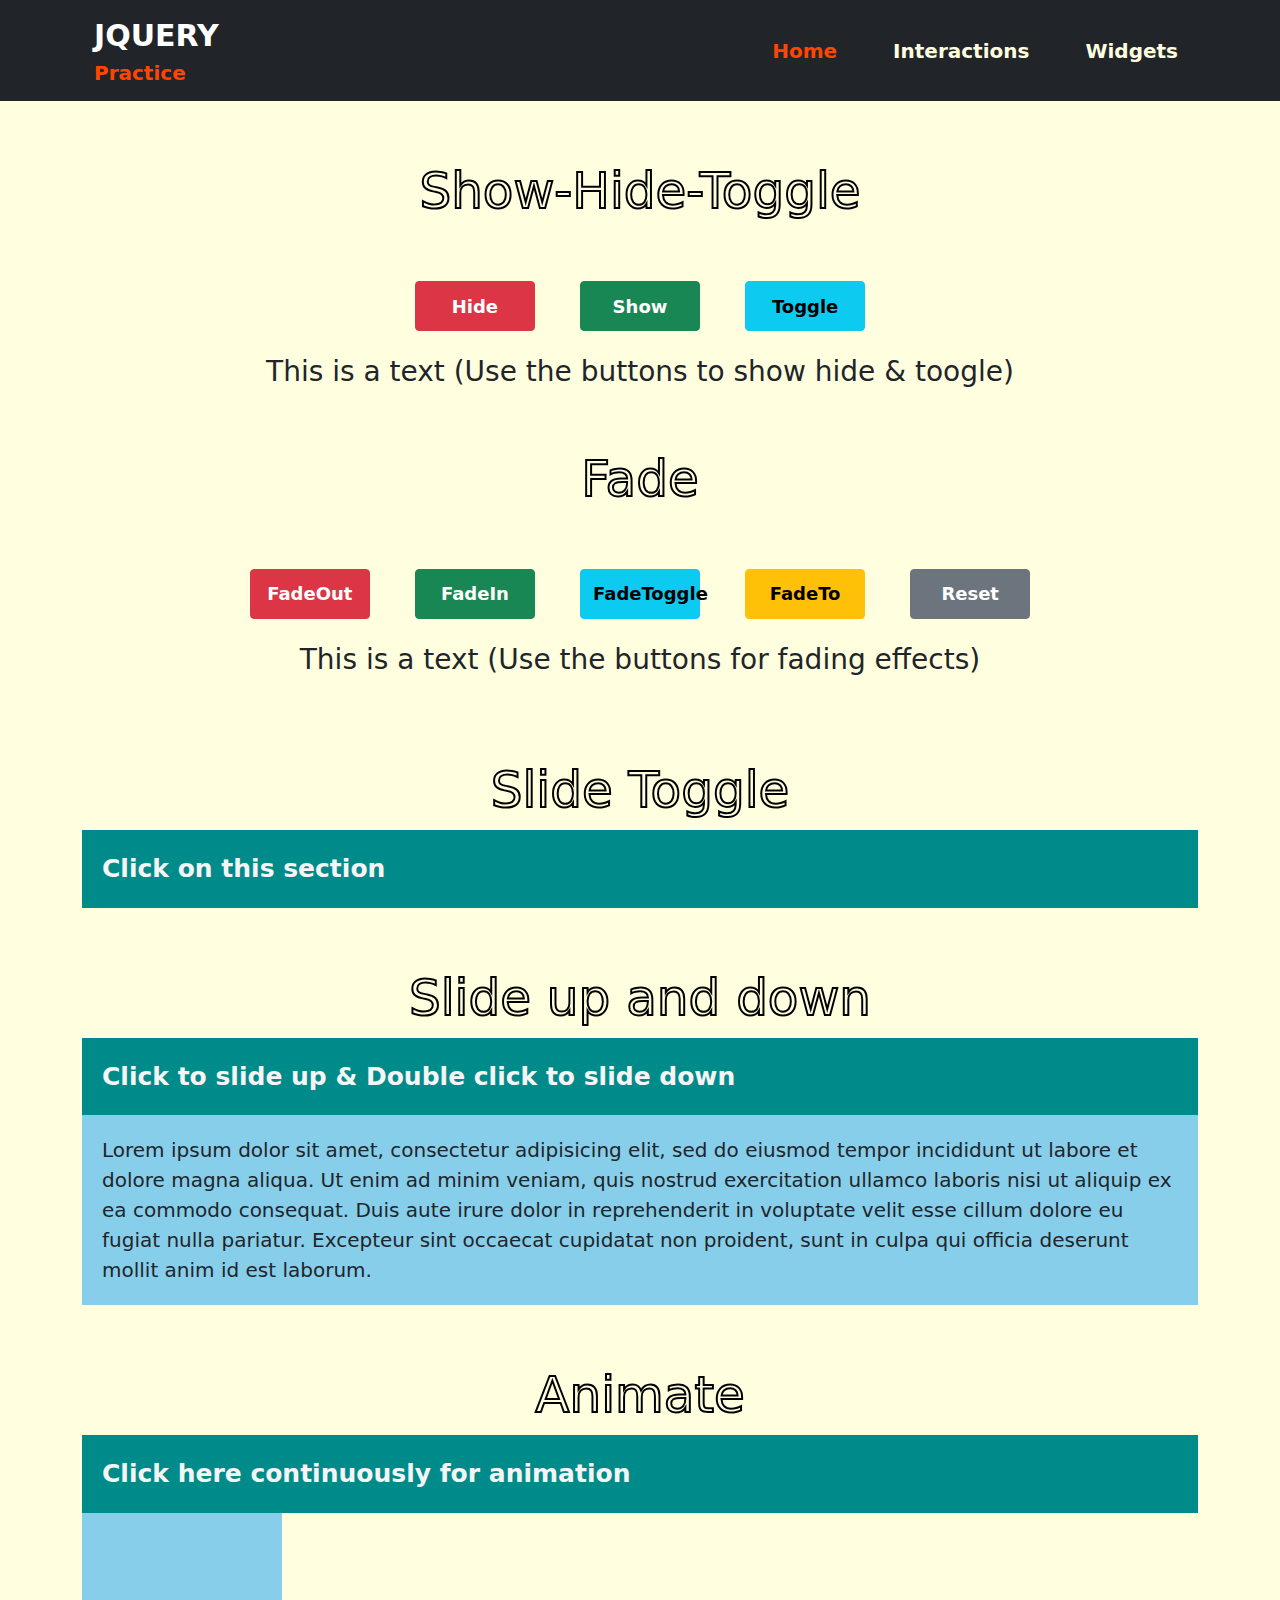
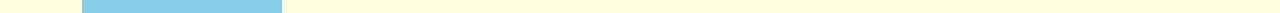
<file: index.html>
<!doctype html>
<html lang="en">
  <head>
    <!-- Required meta tags -->
    <meta charset="utf-8">
    <meta name="viewport" content="width=device-width, initial-scale=1">

    <!-- CSS Links-->
    <link rel="stylesheet" type="text/css" href="css/bootstrap.css">
    <link rel="stylesheet" type="text/css" href="css/style.css">
    <link rel="stylesheet" type="text/css" href="css/media.css">

    <title>JQ-UI</title>
  </head>
  <body>

  <header>

    <div class="container">
      
      <nav class="navbar navbar-expand-lg navbar-dark bg-dark">

        <div class="container-fluid">
          <a class="navbar-brand logo" href="index.html">JQUERY <span>Practice</span></a>


          <button class="navbar-toggler" type="button" data-bs-toggle="collapse" data-bs-target="#nav_menu" aria-controls="nav_menu" aria-expanded="false" aria-label="Toggle navigation">
            <span class="navbar-toggler-icon"></span>
          </button>


          <div class="collapse navbar-collapse menu" id="nav_menu">
            <ul class="navbar-nav ms-auto mb-2 mb-lg-0">
              <li class="nav-item">
                <a class="nav-link c_active" href="index.html">Home</a>
              </li>

              <li class="nav-item">
                <a class="nav-link" href="interaction.html">Interactions</a>
              </li>

              <li class="nav-item">
                <a class="nav-link me-0" href="widget.html">Widgets</a>
              </li>          
            </ul>
          </div>
        </div>
      </nav>
    </div>
    

  </header>






  <section class="p_jq">

    <div class="container">

      <h2 class="practice">Show-Hide-Toggle</h2>


      <div class="all_btn text-center">
        <button type="button" class="btn btn-danger h_btn">Hide</button>
        <button type="button" class="btn btn-success s_btn">Show</button>
        <button type="button" class="btn btn-info t_btn">Toggle</button>

        <h3 class="d_text my-4">This is a text (Use the buttons to show hide & toogle)</h3>
      </div>

      <h2 class="practice">Fade</h2>


      <div class="all_btn text-center">
        <button type="button" class="btn btn-danger fout_btn">FadeOut</button>
        <button type="button" class="btn btn-success fin_btn">FadeIn</button>
        <button type="button" class="btn btn-info ft_btn">FadeToggle</button>
        <button type="button" class="btn btn-warning fto_btn">FadeTo</button>
        <button type="button" class="btn btn-secondary fr_btn">Reset</button>

        <h3 class="f_text py-4">This is a text (Use the buttons for fading effects)</h3>
      </div>


      <!-- accordion -->
      <h2 class="practice mb-0">Slide Toggle</h2>

      <p class="flip">Click on this section</p>

      <p class="panel">Lorem ipsum dolor sit amet, consectetur adipisicing elit, sed do eiusmod
      tempor incididunt ut labore et dolore magna aliqua. Ut enim ad minim veniam,
      quis nostrud exercitation ullamco laboris nisi ut aliquip ex ea commodo
      consequat. Duis aute irure dolor in reprehenderit in voluptate velit esse
      cillum dolore eu fugiat nulla pariatur. Excepteur sint occaecat cupidatat non
      proident, sunt in culpa qui officia deserunt mollit anim id est laborum.</p>


      <!-- slide up amd down -->
      <h2 class="practice mb-0">Slide up and down</h2>

      <p class="flip2">Click to slide up & Double click to slide down</p>

      <p class="panel2">Lorem ipsum dolor sit amet, consectetur adipisicing elit, sed do eiusmod
      tempor incididunt ut labore et dolore magna aliqua. Ut enim ad minim veniam,
      quis nostrud exercitation ullamco laboris nisi ut aliquip ex ea commodo
      consequat. Duis aute irure dolor in reprehenderit in voluptate velit esse
      cillum dolore eu fugiat nulla pariatur. Excepteur sint occaecat cupidatat non
      proident, sunt in culpa qui officia deserunt mollit anim id est laborum.</p>

      <!-- animate -->
      <h2 class="practice mb-0">Animate</h2>    
      <p class="clickme">Click here continuously for animation</p>
      <div class="box"></div>


    



    </div>



  </section>




    <!--JS Links -->
    <script src="js/jquery-3.6.0.min.js"></script>   
    <script src="js/popper.min.js"></script>
    <script src="js/bootstrap.min.js"></script>
    <script src="js/script.js"></script>
   
  </body>
</html>
</file>
<file: css/style.css>
body {
	background-color: lightyellow;

}

header {
	background-color: #212529;
}


.logo {
	font-size: 30px;
	font-weight: 600;
	color: lightyellow;
}

.logo span {
	font-size: 20px;
	color: orangered;
	display: block;

}


.nav-item .c_active {
	color: orangered !important;
}


.menu ul li a {
	margin-right: 40px;
	font-size: 20px;
	font-weight: 600;
	color: lightyellow !important;
}
.menu ul li a:hover {
	color: orangered !important;
}


.practice {
	margin: 50px 0;
	font-size: 50px;
	text-align: center;
	padding: 10px;
	color: lightyellow;
	-webkit-text-stroke-width: 2px;
    -webkit-text-stroke-color: black;
}

button {
	margin: 0 20px;
	width: 120px;
	height: 50px;
	font-size: 18px !important;
	font-weight: 600 !important;
}

button:focus {
	box-shadow: none !important;
}

.flip, .clickme {
	margin: 0;
	background-color: darkcyan;
	font-size: 25px;
	font-weight: 700;
	color: whitesmoke;
	padding: 20px;
	cursor: pointer;
}


.panel {
	margin: 0;
	background-color: skyblue;
	font-size: 20px;
	padding: 20px;
	display: none;
}



.flip2 {
	margin: 0;
	background-color: darkcyan;
	font-size: 25px;
	font-weight: 700;
	color: whitesmoke;
	padding: 20px;
	cursor: pointer;
}


.panel2 {
	margin: 0;
	background-color: skyblue;
	font-size: 20px;
	padding: 20px;
}



.box {	
	position: relative;
	left: 0;
	width: 200px;
	height: 100px;
	background-color: skyblue;
}




/*interactions start*/

#draggable, #draggable2, #resizable {
	width: 150px;
	height: 150px;
	padding: 10px;
	font-size: 20px;
	text-align: center;
	color: whitesmoke;
	background-color: darkcyan;

}

.droppable {
	overflow: hidden;
}

#draggable2 {
	float: left;
}

#droppable {
	width: 170px;
	height: 170px;
	padding: 10px;
	float: left;
	margin: 10px;
}




#selectable .ui-selecting , #selectable .ui-selected {
	background: orangered;
	color: white;
	transition: .3s;
}

#selectable, #sortable  {
	list-style-type: none;
	margin: 0 auto;
	padding: 0;
	width: 60%;
}

#selectable li, #sortable li  {
	margin: 3px;
	font-size: 20px;
	font-weight: 600;
	text-align: center;
	height: 40px;
	padding: 0 10px;
}

/*interactions end*/



/*widgets srtart*/


#disable, #destroy, #getvalue, #setvalue {
	width: 200px;
}
</file>
<file: css/media.css>
/*Extra small devices (portrait phones, less than 576px)*/
@media (max-width: 575.98px) {

}

/*Small devices (landscape phones, 576px and up)*/
@media (min-width: 576px) and (max-width: 767.98px) {

}

/*Medium devices (tablets, 768px and up)*/
@media (min-width: 768px) and (max-width: 991.98px) {

}

/*Large devices (desktops, 992px and up)*/
@media (min-width: 992px) and (max-width: 1199.98px) {

}

/*X-Large devices (large desktops, 1200px and up)*/
@media (min-width: 1200px) and (max-width: 1399.98px) {

}

/*XX-Large devices (larger desktops, 1400px and up)*/
@media (min-width: 1400px) {

}
</file>
